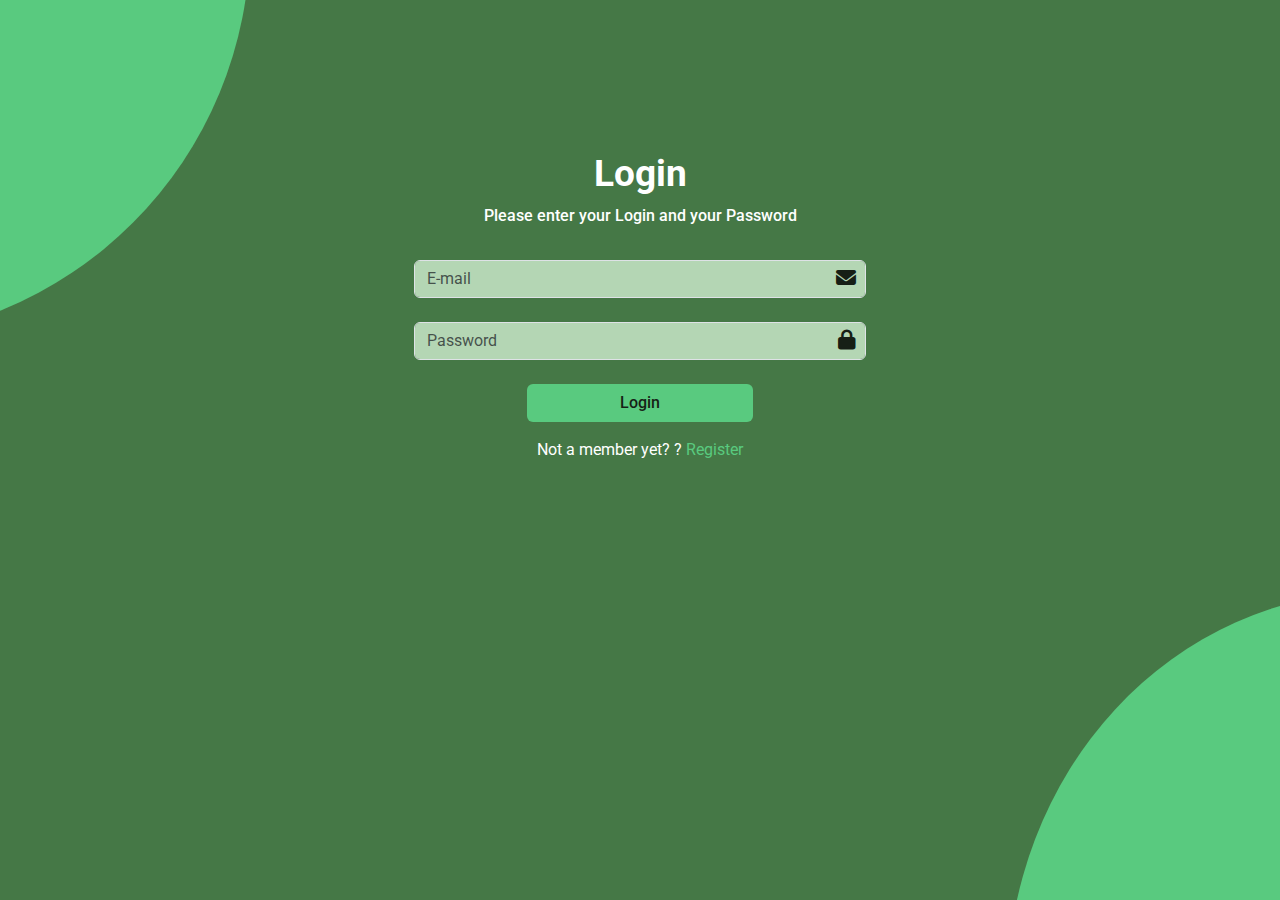
<file: index.html>
<!DOCTYPE html>
<html lang="en">
  <head>
    <meta charset="UTF-8" />
    <meta name="viewport" content="width=device-width, initial-scale=1.0" />
    <link rel="preconnect" href="https://fonts.googleapis.com" />
    <link rel="preconnect" href="https://fonts.gstatic.com" crossorigin />
    <link
      href="https://fonts.googleapis.com/css2?family=Roboto:ital,wght@0,100..900;1,100..900&display=swap"
      rel="stylesheet"
    />
    <link href="css/all.min.css" rel="stylesheet" />
    <link href="css/bootstrap.min.css" rel="stylesheet" />
    <link href="css/main.css" rel="stylesheet" />

    <title>Login App</title>
  </head>
  <body>
    <section class="register">
      <div class="container">
        <div class="left-layer"></div>
        <div class="right-layer"></div>
        <div class="row vh-75 row-width text-center mx-auto">
          <div class="register-content align-content-end my-2">
            <h1>Login</h1>
            <p>Please enter your Login and your Password</p>
          </div>
          <form class="p-2">
            <div class="form-group mb-4">
              <i class="fa-solid fa-envelope"></i>
              <input
                type="email"
                class="form-control"
                id="email"
                placeholder="E-mail"
              />
            </div>
            <div class="form-group mb-4">
              <i class="fa-solid fa-lock"></i>
              <input
                type="Password"
                class="form-control"
                id="Password"
                placeholder="Password"
              />
            </div>
            <p
              class="alert alert-danger text-danger d-none w-75 mx-auto p-2"
              id="inputMsg"
            >
              All Inputs Are Required
            </p>
            <p
              class="alert alert-danger text-danger d-none w-75 mx-auto p-2"
              id="Incorrect"
            >
              Email Or Password Is InValid
            </p>
            <p
              class="alert alert-success text-danger d-none w-75 mx-auto p-2"
              id="msgSuccess"
            >
              Success
            </p>
            <div class="Register-btn rounded w-50 mx-auto">
              <button class="btn w-100" id="loginBtn">Login</button>
            </div>
            <p class="mt-3">
              Not a member yet? ?<a
                class="text-decoration-none"
                href="./register.html"
              >
                Register</a
              >
            </p>
          </form>
        </div>
      </div>
    </section>

    <script src="js/login.js"></script>
  </body>
</html>
</file>
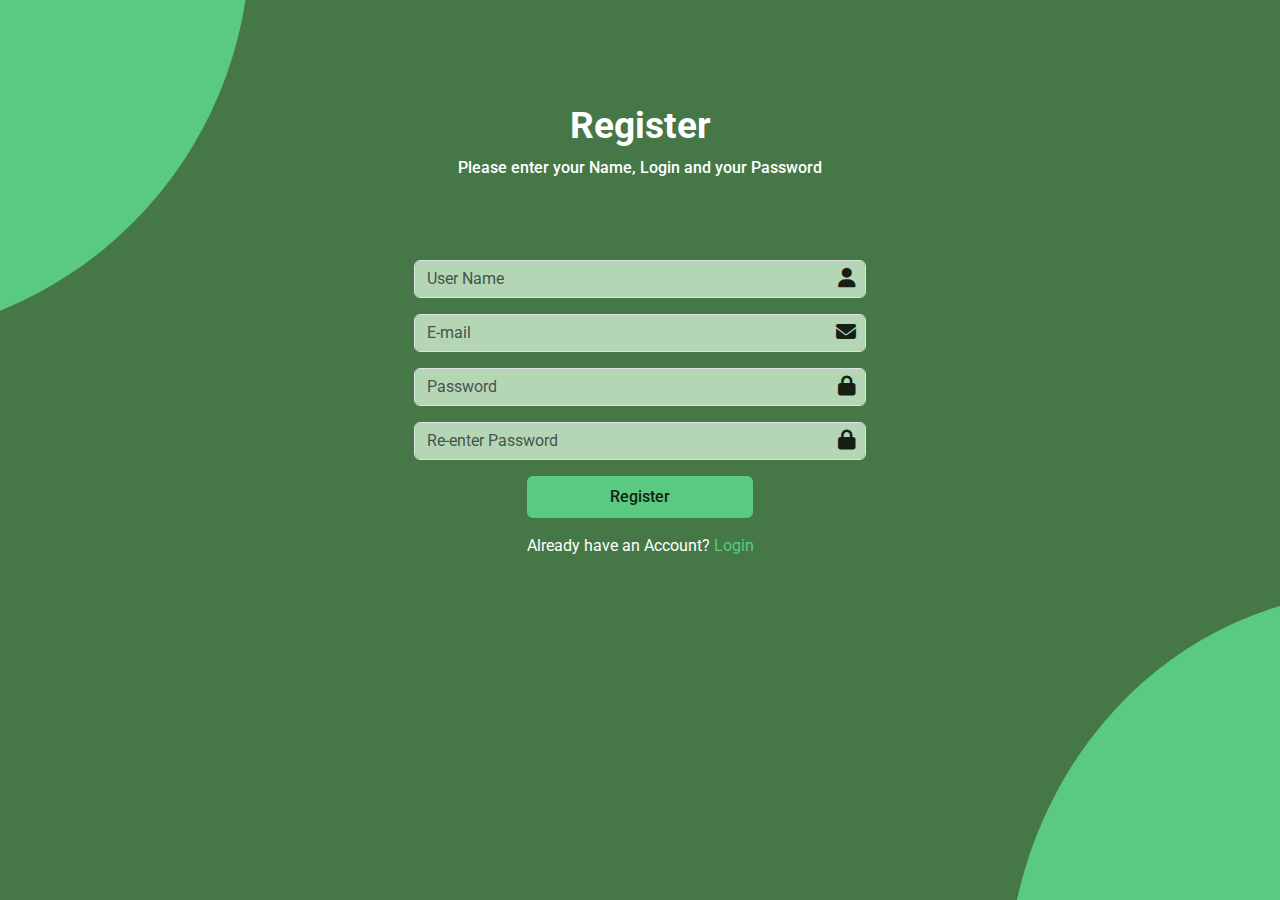
<file: register.html>
<!DOCTYPE html>
<html lang="en">
  <head>
    <meta charset="UTF-8" />
    <meta name="viewport" content="width=device-width, initial-scale=1.0" />
    <link rel="preconnect" href="https://fonts.googleapis.com" />
    <link rel="preconnect" href="https://fonts.gstatic.com" crossorigin />
    <link
      href="https://fonts.googleapis.com/css2?family=Roboto:ital,wght@0,100..900;1,100..900&display=swap"
      rel="stylesheet"
    />
    <link href="css/all.min.css" rel="stylesheet" />
    <link href="css/bootstrap.min.css" rel="stylesheet" />
    <link href="css/main.css" rel="stylesheet" />

    <title>Register App</title>
  </head>
  <body>
    <section class="register">
      <div class="container mt-5">
        <div class="left-layer"></div>
        <div class="right-layer"></div>
        <div class="row vh-75 row-width text-center mx-auto">
          <div class="register-content align-content-center my-2">
            <h1>Register</h1>
            <p>Please enter your Name, Login and your Password</p>
          </div>
          <form class="p-2">
            <div class="form-group mb-3">
              <i class="fa-solid fa-user"></i>
              <input
                type="text"
                class="form-control"
                id="userName"
                placeholder="User Name"
              />
            </div>
            <div class="form-group mb-3">
              <i class="fa-solid fa-envelope"></i>
              <input
                type="email"
                class="form-control"
                id="email"
                placeholder="E-mail"
              />
            </div>
            <div class="form-group mb-3">
              <i class="fa-solid fa-lock"></i>
              <input
                type="Password"
                class="form-control"
                id="Password"
                placeholder="Password"
              />
            </div>
            <div class="form-group mb-3">
              <i class="fa-solid fa-lock"></i>
              <input
                type="Password"
                class="form-control"
                id="Re-Password"
                placeholder="Re-enter Password"
              />
            </div>
            <p
              class="alert alert-danger text-danger d-none w-75 mx-auto p-2"
              id="inputMsg"
            >
              All Inputs Are Required
            </p>
            <p
              class="alert alert-danger text-danger d-none w-75 mx-auto p-2"
              id="emailExist"
            >
              This E-mail is Alredy Exist
            </p>
            <p
              class="alert alert-success text-danger d-none w-75 mx-auto p-2"
              id="msgSuccess"
            >
              Success
            </p>
            <p
              class="alert alert-danger text-danger d-none w-75 mx-auto p-2"
              id="confiremPassword"
            >
            Password confirmation is incorrect
            </p>
            <div class="Register-btn rounded w-50 mx-auto mt-3">
              <button class="btn w-100 py-2" id="registerBtn">Register</button>
            </div>
            <p class="mt-3">
              Already have an Account?<a
                class="text-decoration-none"
                href="./index.html"
              >
                Login</a
              >
            </p>
          </form>
        </div>
      </div>
    </section>
    <script src="js/register.js"></script>
  </body>
</html>
</file>
<file: css/main.css>
*,
*::after,
*::before {
  box-sizing: border-box;
}

:root {
  --main-color: #457846;
  --btn-color: #59ca7f;
  --bg-input: #b4d6b4;
  --text-color: white;
  --bg-art: #161f16;
}

body {
  margin: 0;
  font-family: "Roboto", serif;
}
.vh-75 {
  min-height: 70vh;
}
.w-45 {
  width: 42%;
}
.row-width {
  width: 42%;
}
a {
  color: var(--btn-color);
}
.left-layer {
  position: absolute;
  width: 50.0081rem;
  height: 50.0081rem;
  top: -28.75rem;
  left: -34.375rem;
  border-radius: 50%;
  background-color: var(--btn-color);
}
.right-layer {
  position: absolute;
  width: 740.1296px;
  height: 50.0081rem;
  right: -29.1956rem;
  bottom: -30.75rem;
  border-radius: 50%;
  background-color: var(--btn-color);
}

.register {
  min-height: 100vh;
  background-color: var(--main-color);
  position: relative;
  overflow: hidden;
}
.register .register-content {
  color: var(--text-color);
}
.register .register-content h1 {
  font-size: 37px;
  font-weight: 700;
}
.register .register-content p {
  font-size: 1rem;
  font-weight: 500;
}
.register .form-group {
  position: relative;
}
.register .form-group input {
  background-color: var(--bg-input);
  color: var(--bg-art);
}
.register .form-group input:focus {
  box-shadow: 0 0.5625rem 0.125rem var(--btn-color);
}
.register .form-group i {
  font-size: 1.25rem;
  position: absolute;
  color: var(--bg-art);
  right: 0.625rem;
  top: 0.5rem;
}
.register .Register-btn {
  background-color: var(--btn-color);
}
.register .Register-btn button {
  color: var(--bg-art);
  font-weight: 500;
}
.register p {
  color: var(--text-color);
}
#input-msg,
#emailExist,
#emailExist {
  font-size: 17px;
  font-weight: 500;
}

@media (max-width: 62rem) {
  .left-layer {
    position: absolute;
    width: 0;
    height: 0;
    top: 0;
    left: 0;
    border-radius: 50%;
  }
  .right-layer {
    position: absolute;
    width: 0;
    height: 0;
    right: 0;
    bottom: 0;
  }

  .row-width {
    width: 90%;
  }
}
</file>
